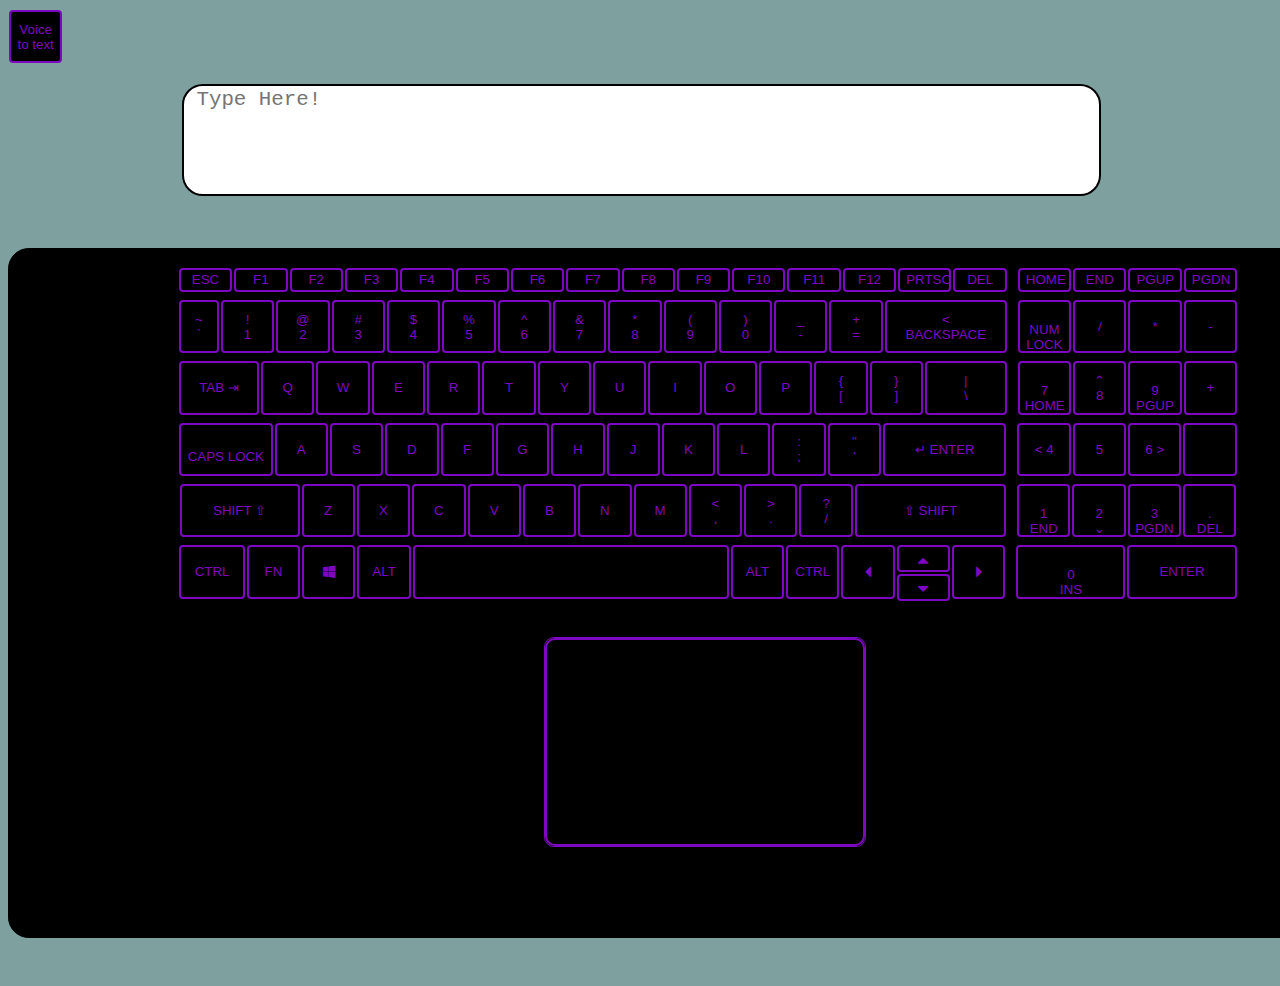
<file: keyBoard-master/index.html>
<!DOCTYPE html>
<head>
    <meta charset="UTF-8">
    <meta name="viewport" content="width=device-width, initial-scale=1.0">
    <link rel="stylesheet" href="style.css" type="text/css">
    <title>Keyboard</title>
    <link rel="stylesheet" href="https://cdnjs.cloudflare.com/ajax/libs/font-awesome/4.7.0/css/font-awesome.min.css">

</head>
<body onload="outputForm.reset();">
<A HREF="voice\index.html"><button class="btn">Voice to text</button></a>
    
    <div class="outputContainer">
        <form id="outputForm">
            <textarea name="out" id="output" cols="2" rows="2" placeholder="Type Here!"></textarea>
        </form>
    </div>
    <div class="container">
        <div class="innerContainer">
            <div class="row1">
                <button class="fn">ESC</button>
                <button class="fn">F1</button>
                <button class="fn">F2</button>
                <button class="fn">F3</button>
                <button class="fn">F4</button>
                <button class="fn">F5</button>
                <button class="fn">F6</button>
                <button class="fn">F7</button>
                <button class="fn">F8</button>
                <button class="fn">F9</button>
                <button class="fn">F10</button>
                <button class="fn">F11</button>
                <button class="fn">F12</button>
                <button class="fn">PRTSC</button>
                <button class="fn" onclick="clearLabel()">DEL</button>
                <button class="fn" style="margin-left: 10px;" onclick="outputForm.reset()">HOME</button>
                <button class="fn">END</button>
                <button class="fn">PGUP</button>
                <button class="fn">PGDN</button>
            </div>
            <div class="row2">
                <button class="btn" id="diff" onclick="alpha('`')">~<br>`</button>
                <button class="btn" onclick="alpha('1')">!<br>1</button>
                <button class="btn" onclick="alpha('2')">@<br>2</button>
                <button class="btn" onclick="alpha('3')">#<br>3</button>
                <button class="btn" onclick="alpha('4')">$<br>4</button>
                <button class="btn" onclick="alpha('5')">%<br>5</button>
                <button class="btn" onclick="alpha('6')">^<br>6</button>
                <button class="btn" onclick="alpha('7')">&<br>7</button>
                <button class="btn" onclick="alpha('8')">*<br>8</button>
                <button class="btn" onclick="alpha('9')">(<br>9</button>
                <button class="btn" onclick="alpha('0')">)<br>0</button>
                <button class="btn" onclick="alpha('-')">_<br>-</button>
                <button class="btn" onclick="alpha('=')">+<br>=</button>
                <button class="btn" style="word-break: break-all; width: 9.15em;" onclick="back()">&#60;<br> BACKSPACE</button>
                <button class="btn" onclick="numLight()" style="margin-left: 10px;"><div id="lightnum" style="margin-top: 0px; text-align: end;font-weight: 900; color: black;">.</div><div>NUM <br>LOCK</div></button>
                <button class="btn" onclick="num('/')">/</button>
                <button class="btn" onclick="num('*')">*</button>
                <button class="btn" onclick="num('-')">-</button>
            </div>
            <div class="row3">
                <button class="btn" style="width: 6em;" onclick="alpha('\t')">TAB &#8677;</button>
                <button class="btn" onclick="alpha('q')">Q</button>
                <button class="btn" onclick="alpha('w')">W</button>
                <button class="btn" onclick="alpha('e')">E</button>
                <button class="btn" onclick="alpha('r')">R</button>
                <button class="btn" onclick="alpha('t')">T</button>
                <button class="btn" onclick="alpha('y')">Y</button>
                <button class="btn" onclick="alpha('u')">U</button>
                <button class="btn" onclick="alpha('i')">I</button>
                <button class="btn" onclick="alpha('o')">O</button>
                <button class="btn" onclick="alpha('p')">P</button>
                <button class="btn" onclick="alpha('[')">{<br>[</button>
                <button class="btn" onclick="alpha(']')">}<br>]</button>
                <button class="btn" onclick="alpha('\\')" style="width: 6.13em;">|<br>\</button>
                <button class="btn" style="margin-left: 10px;" onclick="num('7')"> <br> 7 <br>HOME</button>
                <button class="btn" onclick="num('8')">&#8963;<br> 8 <br></button>
                <button class="btn" onclick="num('9')"><br> 9 <br>PGUP</button>
                <button class="btn" onclick="num('+')">+</button>
            </div>
            <div class="row4">
                <button class="btn" onclick="light()" style="width: 7em;"><div id="lightcap" style="margin-top: 0px; text-align: end;font-weight: 900; color: black;">.</div><div>CAPS LOCK</div></button>
                <button class="btn" onclick="alpha('a')">A</button>
                <button class="btn" onclick="alpha('s')">S</button>
                <button class="btn" onclick="alpha('d')">D</button>
                <button class="btn" onclick="alpha('f')">F</button>
                <button class="btn" onclick="alpha('g')">G</button>
                <button class="btn" onclick="alpha('h')">H</button>
                <button class="btn" onclick="alpha('j')">J</button>
                <button class="btn" onclick="alpha('k')">K</button>
                <button class="btn" onclick="alpha('l')">L</button>
                <button class="btn" onclick="alpha(';')">:<br>;</button>
                <button class="btn" onclick="alpha('\u0027')">"<br>'</button>
                <button class="btn" onclick=" enterKey()" style="width: 9.25em;">&#8629;  ENTER</button>
                <button class="btn" style="margin-left: 10px;" onclick="num('4')"> < 4 </button>
                <button class="btn" onclick="num('5')">5</button>
                <button class="btn" onclick="num('6')">6 ></button>
                <button class="btn"></button>
            </div>
            <div class="row5">
                <button class="btn" style="width:9em;" onclick="shiftLight('l')"><div id="lshift">SHIFT &#8679;</div></button>
                <button class="btn" onclick="alpha('z')">Z</button>
                <button class="btn" onclick="alpha('x')">X</button>
                <button class="btn" onclick="alpha('c')">C</button>
                <button class="btn" onclick="alpha('v')">V</button>
                <button class="btn" onclick="alpha('b')">B</button>
                <button class="btn" onclick="alpha('n')">N</button>
                <button class="btn" onclick="alpha('m')">M</button>
                <button class="btn" onclick="alpha(',')">< <br> ,</button>
                <button class="btn" onclick="alpha('.')">> <br> .</button>
                <button class="btn" onclick="alpha('/')">?<br>/</button>
                <button class="btn" style="width: 11.35em;" onclick="shiftLight('r')"> <div id="rshift">&#8679; SHIFT</div></button>
                <button class="btn" style="margin-left: 10px;" onclick="num('1')"><br> 1 <br>END</button>
                <button class="btn" onclick="num('2')"><br> 2 <br>&#8964;</button>
                <button class="btn"  onclick="num('3')"> <br> 3 <br>PGDN</button>
                <button class="btn" onclick="num('.')"><br>.<br>DEL</button>
            </div>
            <div class="row6">
                <button class="btn" style="width: 4.9em;">CTRL</button>
                <button class="btn">FN</button>
                <button class="btn"><i class="fa fa-windows" style="color: rgb(126, 8, 194);" aria-hidden="true"></i></button>
                <button class="btn">ALT</button>
                <button class="btn" style="width: 23.7em;" onclick="alpha('space')"></button>
                <button class="btn">ALT</button>
                <button class="btn">CTRL</button>
                <button class="btn"><i class="fa fa-caret-left fa-lg" aria-hidden="true"></i></button>
                <div class="arrow">
                    <button class="btn new"><i class="fa fa-caret-up fa-lg" aria-hidden="true"></i></button>
                    <button class="btn new"><i class="fa fa-caret-down fa-lg" aria-hidden="true"></i></button>
                </div>
                <button class="btn"><i class="fa fa-caret-right fa-lg" aria-hidden="true"></i></button>
                <button class="btn" style="margin-left: 10px; width: 8.18em;" onclick="num('0')"><br> 0 <br>INS</button>
                <button class="btn" style="width: 8.18em;" onclick="num('\n')"> ENTER</button>
            </div>
        </div>
        <div class="touchPad">
            <button class="tpButton"  onclick="tpclk()" ondblclick="tpdblclk()"></button>
            
        </div>
    </div>
    <script type="text/javascript">
        var capsl=false;
        var numl=false;
        var shift=false;
        //setInterval(function() {document.getElementById('output').scrollIntoView(false); },5);
        var m=new Map();
        m.set('`','~');
        m.set('1','!');
        m.set('2','@');
        m.set('3','#');
        m.set('4','$');
        m.set('5','%');
        m.set('6','^');
        m.set('7','&');
        m.set('8','*');
        m.set('9','(');
        m.set('0',')');
        m.set('-','_');
        m.set('=','+');
        m.set('[','{');
        m.set(']','}');
        m.set('\\','|');
        m.set(';',':');
        m.set('\u0027','"');
        m.set(',','<');
        m.set('.','>');
        m.set('/','?');
        var col=['red','green','brown','cadetblue','chocolate','darkblue','darkcyan','darkgoldenrod','black','royalblue'];
        function light(){
            capsl=!capsl;
            //var color=document.getElementById('lightcap').style.color;
            if(capsl==true){
                document.getElementById('lightcap').style.color='rgb(126, 8, 194)';
            }else{
                document.getElementById('lightcap').style.color='black';
            }
            
        }
        function shiftLight(pos){
            shift=!shift;
            capsl=!capsl;
            if(pos=='l'){
                if(shift==true){
                    document.getElementById("lshift").innerHTML = "SHIFT &#11014;";
                }
                else{
                    document.getElementById("lshift").innerHTML = "SHIFT &#8679;";
                }
            }else{
                if(shift==true){
                    document.getElementById("rshift").innerHTML = "&#11014; SHIFT";
                }
                else{
                    document.getElementById("rshift").innerHTML = "&#8679; SHIFT";
                }
            }
        }
        function numLight(){
            numl=!numl;
            if(numl==true){
                    document.getElementById('lightnum').style.color='rgb(126, 8, 194)';
            }else{
                document.getElementById('lightnum').style.color='black';
            }
            
        }
        function alpha(alphabet){
            var x= alphabet;
            if(x=='space'){
                document.getElementById('output').value += ' ';
            }else{
                if(m.has(x) && shift ==true){
                    x= (m.get(x));
                }
                if(capsl==true){
                    x=x.toUpperCase();
                }
                
                document.getElementById('output').value += x;
                
            }
            document.getElementById("output").scrollTop = document.getElementById("output").scrollHeight;      
        
        }
        function enterKey(){
            document.getElementById('output').value +='\n';
            document.getElementById("output").scrollTop = document.getElementById("output").scrollHeight;      
        }
        function num(numkey){
            if(numl==true){
                document.getElementById('output').value += numkey;
            }
            document.getElementById("output").scrollTop = document.getElementById("output").scrollHeight;      
        }	
        function back(){
            var x=document.getElementById('output').value;
            x=x.toString();
            if(x.length==1){
                clearLabel();
            }else{
                x= x.substr(0,x.length-1);
                
                document.getElementById('output').value = x;
            }
        }
        function clearLabel(){
            document.getElementById('output').value='';
        }
        function tpclk(){
            document.getElementById('output').focus();
            document.getElementById('output').select();
        }
        function tpdblclk(){
            document.getElementById('output').style.color=col[Math.ceil(Math.random()*10)];
        }
    </script>
</body>
</file>
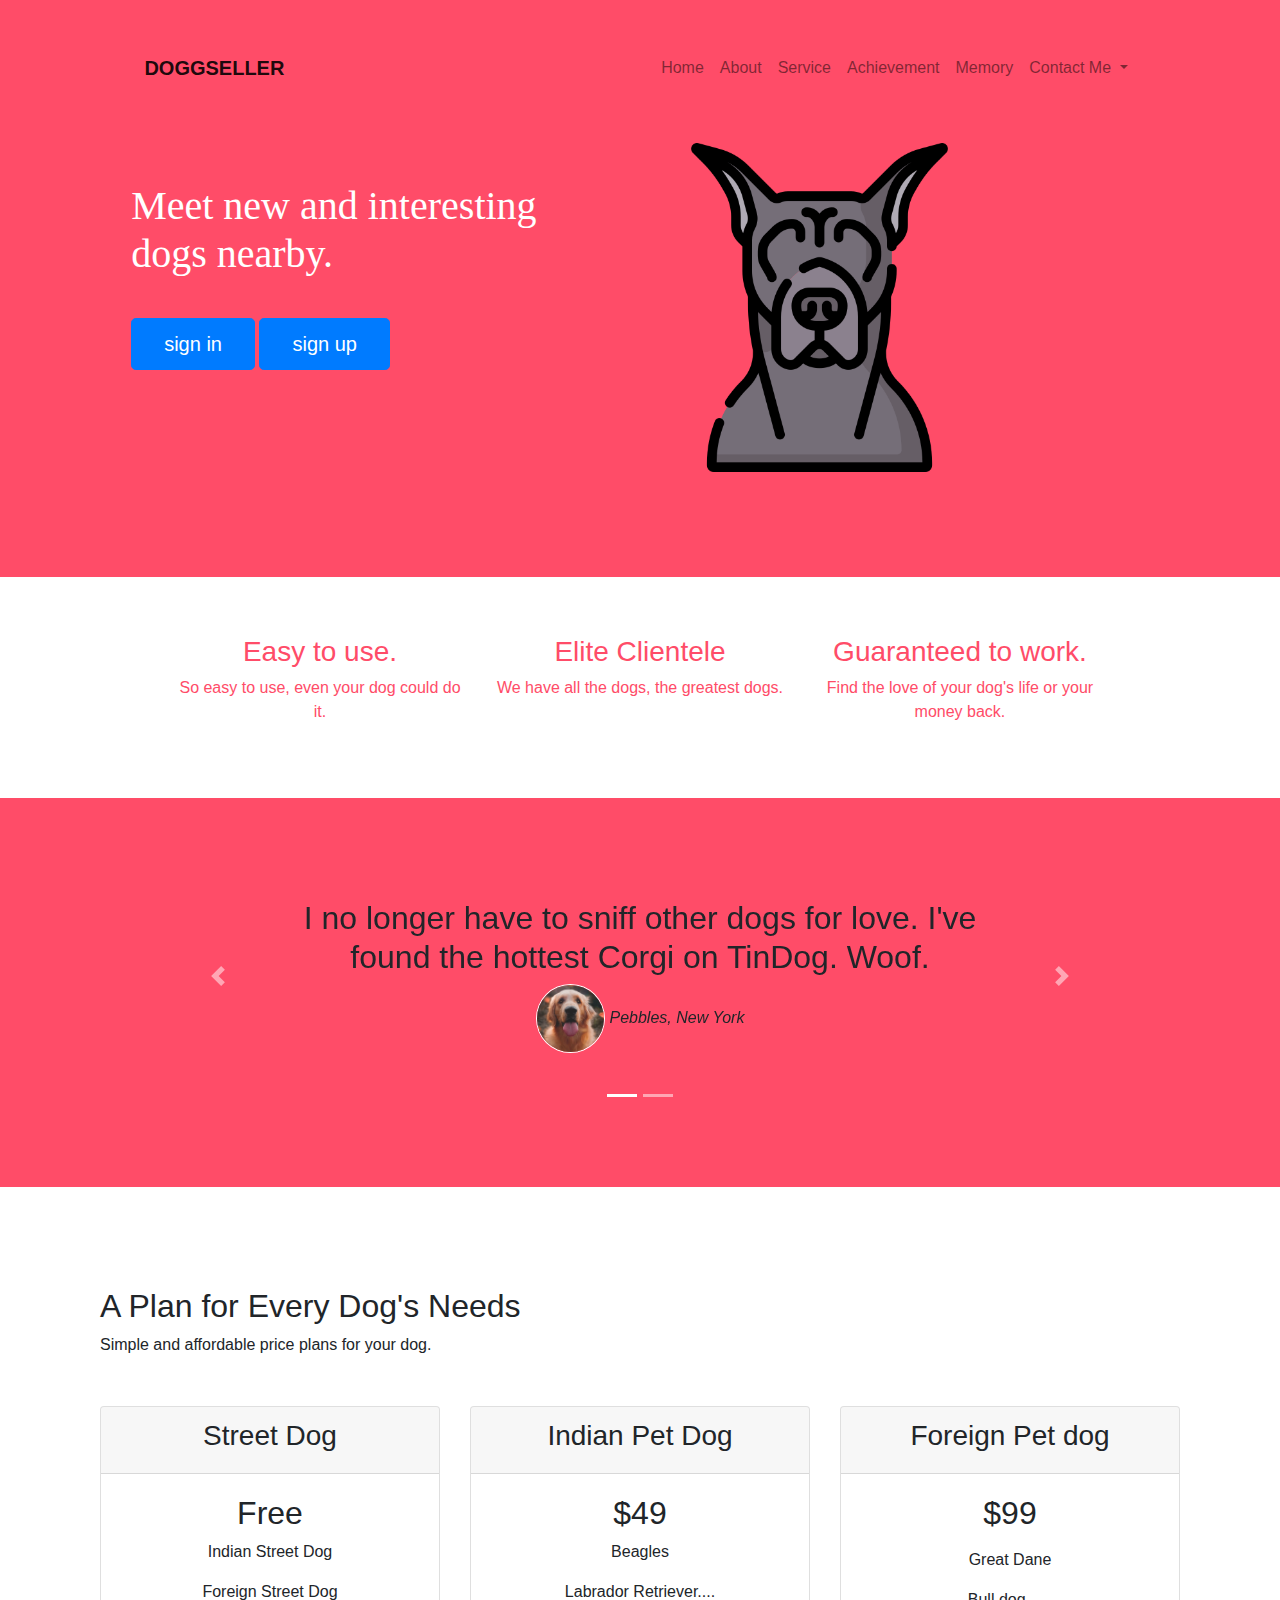
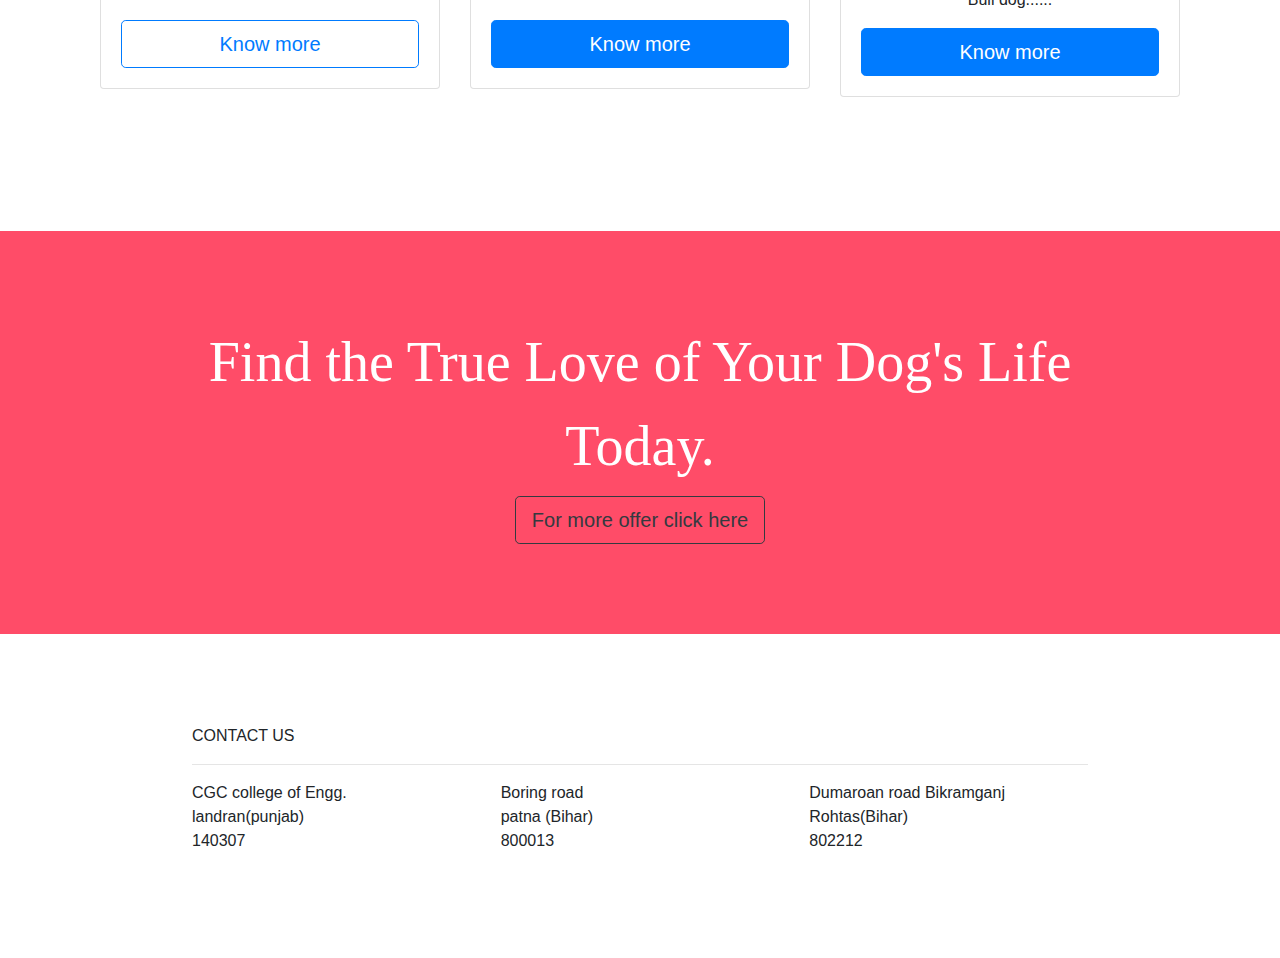
<file: doggseller/doggseller.html>
<!DOCTYPE html>
<html>

<head>
  <meta charset="utf-8">
  <title>doggseller</title>
  <script defer src="https://stackpath.bootstrapcdn.com/font-awesome/4.7.0/css/font-awesome.min.css"></script>
   <link rel="stylesheet" href="css/styles.css">
   <link rel="stylesheet" href="https://stackpath.bootstrapcdn.com/bootstrap/4.4.1/css/bootstrap.min.css" integrity="sha384-Vkoo8x4CGsO3+Hhxv8T/Q5PaXtkKtu6ug5TOeNV6gBiFeWPGFN9MuhOf23Q9Ifjh" crossorigin="anonymous">
</head>
<body>
  <section id="title" >
    <div class="container-fluid" id="divc">
    <nav class="navbar navbar-expand-lg navbar-light" id="divc">
        <a class="navbar-brand font-weight-bold text-uppercase" href="">doggseller</a>
        <button class="navbar-toggler" type="button" data-toggle="collapse" data-target="#navbarSupportedContent" aria-controls="navbarSupportedContent" aria-expanded="false" aria-label="Toggle navigation">
        <span class="navbar-toggler-icon"></span>
       </button>
             <div class="collapse navbar-collapse" id="navbarSupportedContent">
             <ul class="navbar-nav ml-auto">
              <li class="nav-item">
                <a class="nav-link" href="">Home</a>
                </li>
                <li class="nav-item">
                  <a class="nav-link" href="">About</a>
                  </li>
                  <li class="nav-item">
                    <a class="nav-link" href="#1">Service</a>
                    </li>
                    <li class="nav-item">
                      <a class="nav-link" href="">Achievement</a>
                      </li>
                      <li class="nav-item">
                        <a class="nav-link" href="">Memory</a>
                        </li>
                        <li class="nav-item dropdown" id="Contact_dropdown">
                          <a class="nav-link dropdown-toggle" href="#" id="Contact_dropdown" role="button" data-toggle="dropdown" aria-haspopup="true" aria-expanded="false">
                             Contact Me      </a>
            <div class="dropdown-menu" aria-labelledby="navbarDropdown">
              <a class="dropdown-item" href="#">Facebook</a>
              <a class="dropdown-item" href="https://www.instagram.com/princerajeev2">Instagram</a>
              <a class="dropdown-item" href="#">whatsapp</a>
              <div class="dropdown-divider"></div>
              <a class="dropdown-item" href="#">Mail_me</a>
            </div>
</div>
   </nav>
    <div class="row">
      <div class="col-lg-6" id="divc">
      <h1>Meet new and interesting dogs nearby.</h1>
      <button type="button" class="btn btn-primary btn-lg"id="bbtn">sign in</button>
      <button type="button" class="btn btn-primary btn-lg" id="bbtn">sign up</button>
    </div>
    <div class="col-lg-6 imag">
      <img class="title-image"src="great-dane.png" alt="iphone-mockup">
    </div>
</div>
</div>
  </section>

  <!-- Features -->

  <section id="features">
<div class="row"id="div-part2">
  <div class="col-md-4">
    <h3>Easy to use.</h3>
    <p>So easy to use, even your dog could do it.</p>
</div>
<div class="col-md-4">
    <h3>Elite Clientele</h3>
    <p>We have all the dogs, the greatest dogs.</p>
    </div>
<div class="col-md-4">
    <h3>Guaranteed to work.</h3>
    <p>Find the love of your dog's life or your money back.</p>
</div>
</div>
  </section>



  <section id="testimonials">


    <div id="carouselExampleIndicators" class="carousel slide" data-ride="carousel"data-interval="7000">

    <ol class="carousel-indicators">
      <li data-target="#carouselExampleIndicators" data-slide-to="0" class="active"></li>
      <li data-target="#carouselExampleIndicators" data-slide-to="1"></li>
    </ol>
    <div class="carousel-inner">
      <div class="carousel-item active">
        <h2>I no longer have to sniff other dogs for love. I've found the hottest Corgi on TinDog. Woof.</h2>
              <img src="images/dog-img.jpg" alt="dog-profile"class="testimonial-image">
                <em>Pebbles, New York</em>
      </div>
      <div class="carousel-item">
        <h2 class="testimonial-text">My dog used to be so lonely, but with TinDog's help, they've found the love of their life. I think.</h2>
                  <img class="testimonial-image" src="images/lady-img.jpg" alt="lady-profile">
                  <em>Beverly, Illinois</em>
      </div>
    </div>
    <a class="carousel-control-prev" href="#carouselExampleIndicators" role="button" data-slide="prev">
      <span class="carousel-control-prev-icon" aria-hidden="true"></span>
      <span class="sr-only">Previous</span>
    </a>
    <a class="carousel-control-next" href="#carouselExampleIndicators" role="button" data-slide="next">
      <span class="carousel-control-next-icon" aria-hidden="true"></span>
      <span class="sr-only">Next</span>
    </a>
  </div>
  </section>
  <!-- Press -->



  <!-- Pricing -->

  <section id="pricing">

    <h2>A Plan for Every Dog's Needs</h2>
    <p>Simple and affordable price plans for your dog.</p>
    <div class="row"id="1">
      <div class="pricing-coloumn col-lg-4 col-md-6">
    <div class="card">
        <div class="card-header">
            <h3>Street Dog</h3>
            </div>
             <div class="card-body">
               <h2>Free</h2>
               <p>Indian Street Dog<p>
               <p>Foreign Street Dog</p>
               <a href="sell.html"><button type="button"class="btn btn-outline-primary btn-lg btn-block">Know more</button></a>
</div>
        </div>
      </div>

        <div class="pricing-coloumn col-lg-4 col-md-6">
    <div class="card">
        <div class="card-header">
            <h3>Indian Pet Dog</h3>
            </div>
             <div class="card-body">
               <h2>$49</h2>
               <p>Beagles</p>
               <P>Labrador Retriever....</p>
              <a href="petdog.html"> <button type="button"class="btn btn-primary btn-lg btn-block">Know more</button></a>
            </div>
        </div></div>


    <div class="pricing-coloumn col-lg-4">
  <div class="card">
      <div class="card-header"><h3>Foreign Pet dog</h3>
         </div>
           <div class="card-body">
                 <h2>$99</h2>
                 <p></p>
                 <p>Great Dane</p>
                 <p>Bull dog......</p>

                 <a href="foreignpetdog.html"><button type="button"class="btn btn-primary btn-lg btn-block">Know more</button></a>

          </div></div>
      </div></div>






  </section>


  <!-- Call to Action -->

  <section id="cta">

    <h3 class="cta-heading">Find the True Love of Your Dog's Life Today.</h3>
    <button type="button" class="btn-lg btn btn-outline-dark">For more offer click here</button>


  </section>


  <!-- Footer -->

  <footer id="footer">
<p>CONTACT US</P><hr>
<div class="row">
  <div class ="col-lg-4 col-md-6 col-sm-12">
    <p>CGC college of Engg.<br>landran(punjab)<br>140307</P>
    </DIV><div class ="col-lg-4 col-md-6 col-sm-12">
      <p>Boring road<br>patna (Bihar)<br>800013</P>
      </DIV><div class ="col-lg-4 col-sm-12">
        <p>Dumaroan road Bikramganj<br>Rohtas(Bihar)<br>802212</P>
        </DIV></div>

  </footer>

  <script src="https://code.jquery.com/jquery-3.4.1.slim.min.js" integrity="sha384-J6qa4849blE2+poT4WnyKhv5vZF5SrPo0iEjwBvKU7imGFAV0wwj1yYfoRSJoZ+n" crossorigin="anonymous"></script>
  <script src="https://cdn.jsdelivr.net/npm/popper.js@1.16.0/dist/umd/popper.min.js" integrity="sha384-Q6E9RHvbIyZFJoft+2mJbHaEWldlvI9IOYy5n3zV9zzTtmI3UksdQRVvoxMfooAo" crossorigin="anonymous"></script>
  <script src="https://stackpath.bootstrapcdn.com/bootstrap/4.4.1/js/bootstrap.min.js" integrity="sha384-wfSDF2E50Y2D1uUdj0O3uMBJnjuUD4Ih7YwaYd1iqfktj0Uod8GCExl3Og8ifwB6" crossorigin="anonymous"></script>

</body>

</html>
</file>
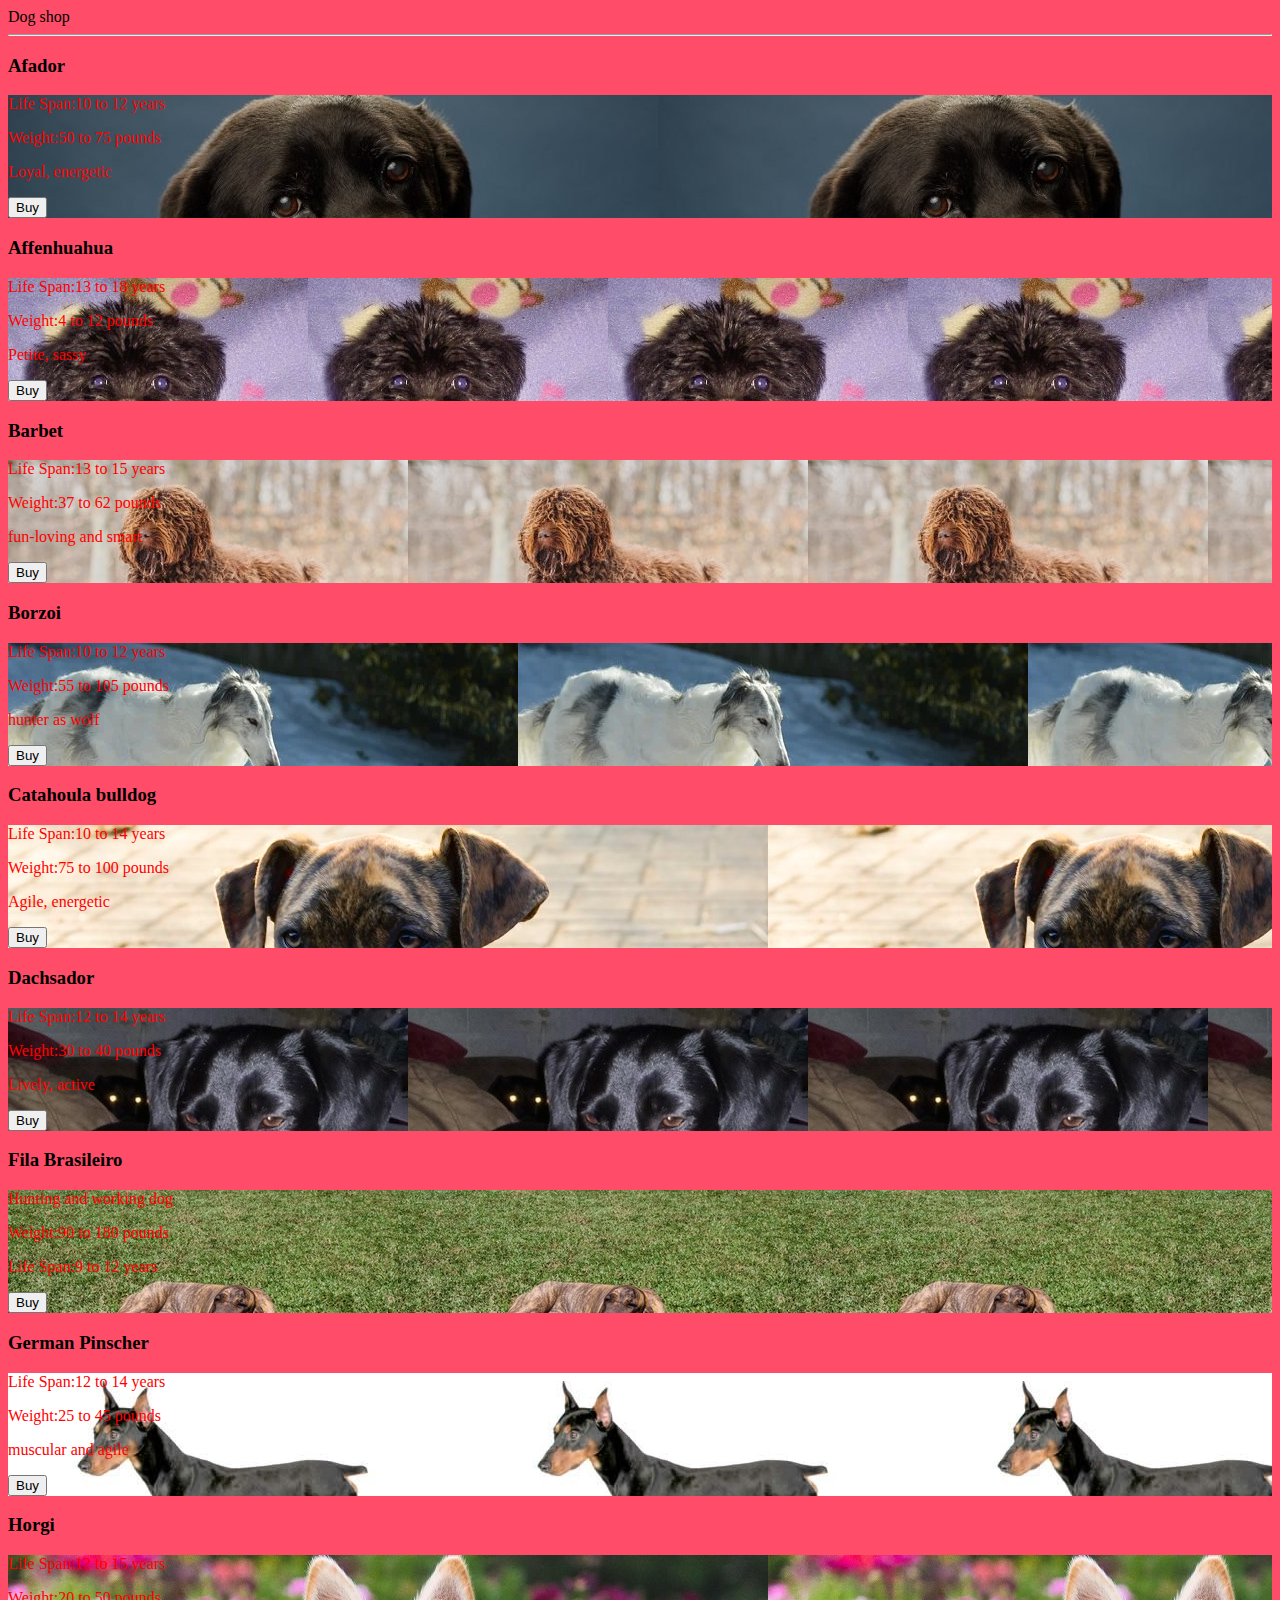
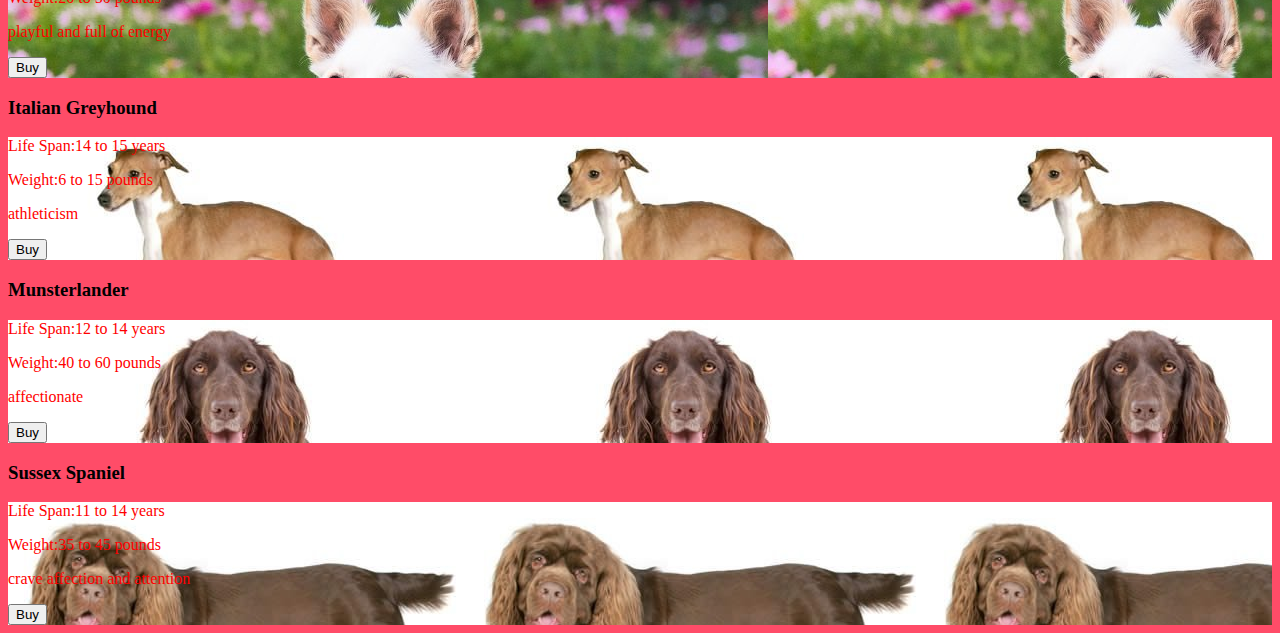
<file: doggseller/foreignpetdog.html>
<!doctype html>
<html lang="en">
  <head>
    <title></title>
    <!-- Required meta tags -->
    <meta charset="utf-8">
    <meta name="viewport" content="width=device-width, initial-scale=1, shrink-to-fit=no">

    <!-- Bootstrap CSS -->
    <link rel="stylesheet" href="https://maxcdn.bootstrapcdn.com/bootstrap/4.0.0-beta.2/css/bootstrap.min.css" integrity="sha384-PsH8R72JQ3SOdhVi3uxftmaW6Vc51MKb0q5P2rRUpPvrszuE4W1povHYgTpBfshb" crossorigin="anonymous">
    <style>
    body{
    background-color: #ff4C68;
    }
    #he{
      text-align: center;
      align-items: center;
      background-image: url("peti\bone.jpg");
    }
    .p{
    background-image: url("peti/Afador.jpg");
    }
    .q{
    background-image: url("peti/Affenhuahua.jpg");
    }
    .r{
    background-image: url("peti/Barbet.jpg");
    }
    .s{
    background-image: url("peti/Borzoi.webp");
    }
    .t{
    background-image: url("peti/Catahoula Bulldog.jpg");
    }
    .u{
    background-image: url("peti/Dachsador.jpg");
    }
    .v{
    background-image: url("peti/Fila Brasileiro.jpg");
    }
    .w{
    background-image: url("peti/German Pinscher.jpg");
    }
    .x{
    background-image: url("peti/Horgi.jpg");
    }
    .y{
    background-image: url("peti/Italian Greyhound.jpg");
    }
    .z{
    background-image: url("peti/Munsterlander.jpg");
    }
    .a{
    background-image: url("peti/Sussex Spaniel.jpg");
    }
</style>
  </head>
  <body>
    <div class="container-fluid">
      <div class="navbar-brand container-fluid bg-dark text-white text-center">Dog shop</div>
      <hr>
    <div class="row"id="1">
      <div class="pricing-coloumn col-lg-4 col-md-6">
    <div class="card">
        <div class="card-header">
            <h3>Afador</h3>
            </div>
             <div class="card-body p">
               <p style="color:red">Life Span:10 to 12 years</p>
               <p style="color:red">Weight:50 to 75 pounds</p>
               <p style="color:red">Loyal, energetic</p>
               <a href="foreignpetdog.html"><button type="button"class="btn btn-primary btn-lg btn-block">Buy</button></a>
</div>
        </div>
      </div>

        <div class="pricing-coloumn col-lg-4 col-md-6">
    <div class="card">
        <div class="card-header">
            <h3>Affenhuahua</h3>
            </div>
             <div class="card-body q">
               <p style="color:red">Life Span:13 to 18 years<p>
               <p style="color:red">Weight:4 to 12 pounds</p>
               <P style="color:red">Petite, sassy</p>
              <a href="foreignpetdog.html"> <button type="button"class="btn btn-primary btn-lg btn-block">Buy</button></a>
            </div>
        </div></div>


    <div class="pricing-coloumn col-lg-4 col-md-6">
  <div class="card">
      <div class="card-header"><h3>Barbet</h3>
         </div>
           <div class="card-body r">
                 <p style="color:red">Life Span:13 to 15 years</p>
                 <p style="color:red">Weight:37 to 62 pounds</p>
                 <p style="color:red">fun-loving and smart</p>

                 <a href="foreignpetdog.html"><button type="button"class="btn btn-primary btn-lg btn-block">Buy</button></a>

          </div></div>
      </div>
          <div class="pricing-coloumn col-lg-4 col-md-6">
      <div class="card">
          <div class="card-header">
              <h3>Borzoi</h3>
              </div>
               <div class="card-body s">
                 <p style="color:red">Life Span:10 to 12 years</p>
                 <p style="color:red">Weight:55 to 105 pounds<p>
                 <p style="color:red">hunter as wolf</p>
                 <a href="foreignpetdog.html"><button type="button"class="btn btn-primary btn-lg btn-block">Buy</button></a>
  </div>
          </div>
        </div>

          <div class="pricing-coloumn col-lg-4 col-md-6">
      <div class="card">
          <div class="card-header">
              <h3>Catahoula bulldog</h3>
              </div>
               <div class="card-body t">
                 <p style="color:red">Life Span:10 to 14 years</p>
                 <p style="color:red">Weight:75 to 100 pounds</p>
                 <P style="color:red"> Agile, energetic</p>
                <a href="foreignpetdog.html"> <button type="button"class="btn btn-primary btn-lg btn-block">Buy</button></a>
              </div>
          </div></div>


      <div class="pricing-coloumn col-lg-4 col-md-6">
    <div class="card">
        <div class="card-header"><h3>Dachsador</h3>
           </div>
             <div class="card-body u">
                   <p style="color:red">Life Span:12 to 14 years</p>
                   <p style="color:red">Weight:30 to 40 pounds</p>
                   <p style="color:red">Lively, active</p>
               <a href="foreignpetdog.html"><button type="button"class="btn btn-primary btn-lg btn-block">Buy</button></a>

            </div></div>
        </div>
              <div class="pricing-coloumn col-lg-4 col-md-6">
        <div class="card">
            <div class="card-header">
                <h3>Fila Brasileiro</h3>
                </div>
                 <div class="card-body v">
                   <p style="color:red">Hunting and working dog</p>
                   <p style="color:red">Weight:90 to 180 pounds<p>
                   <p style="color:red">Life Span:9 to 12 years</p>
                   <a href="foreignpetdog.html"><button type="button"class="btn btn-primary btn-lg btn-block">Buy</button></a>
    </div>
            </div>
          </div>

            <div class="pricing-coloumn col-lg-4 col-md-6">
        <div class="card">
            <div class="card-header">
                <h3>German Pinscher</h3>
                </div>
                 <div class="card-body w">
                   <p style="color:red">Life Span:12 to 14 years</p>
                   <p style="color:red">Weight:25 to 45 pounds</p>
                   <P style="color:red"> muscular and agile</p>
                  <a href="foreignpetdog.html"> <button type="button"class="btn btn-primary btn-lg btn-block">Buy</button></a>
                </div>
            </div></div>


        <div class="pricing-coloumn col-lg-4 col-md-6">
      <div class="card">
          <div class="card-header"><h3>Horgi</h3>
             </div>
               <div class="card-body x">
                     <p style="color:red">Life Span:12 to 15 years</p>
                     <p style="color:red">Weight:20 to 50 pounds</p>
                     <p style="color:red">playful and full of energy</p>
              <a href="foreignpetdog.html"><button type="button"class="btn btn-primary btn-lg btn-block">Buy</button></a>

              </div></div>
          </div>
            <div class="pricing-coloumn col-lg-4 col-md-6">
          <div class="card">
              <div class="card-header">
                  <h3>Italian Greyhound</h3>
                  </div>
                   <div class="card-body y">
                     <p style="color:red">Life Span:14 to 15 years</p>
                     <p style="color:red">Weight:6 to 15 pounds<p>
                     <p style="color:red">athleticism</p>
                     <a href="foreignpetdog.html"><button type="button"class="btn btn-primary btn-lg btn-block">Buy</button></a>
      </div>
              </div>
            </div>

              <div class="pricing-coloumn col-lg-4 col-md-6">
          <div class="card">
              <div class="card-header">
                  <h3>Munsterlander</h3>
                  </div>
                   <div class="card-body z">
                     <p style="color:red">Life Span:12 to 14 years</p>
                     <p style="color:red">Weight:40 to 60 pounds</p>
                     <P style="color:red">affectionate</p>
                    <a href="foreignpetdog.html"> <button type="button"class="btn btn-primary btn-lg btn-block">Buy</button></a>
                  </div>
              </div></div>


          <div class="pricing-coloumn col-lg-4 col-md-6">
        <div class="card">
            <div class="card-header"><h3>Sussex Spaniel</h3>
               </div>
                 <div class="card-body a">
                       <p style="color:red">Life Span:11 to 14 years</p>
                       <p style="color:red">Weight:35 to 45 pounds</p>
                       <p style="color:red"> crave affection and attention</p>
        <a href="foreignpetdog.html"><button type="button"class="btn btn-primary btn-lg btn-block">Buy</button></a>

                </div></div>
            </div></div>

    <!-- Optional JavaScript -->
    <!-- jQuery first, then Popper.js, then Bootstrap JS -->
    <script src="https://code.jquery.com/jquery-3.2.1.slim.min.js" integrity="sha384-KJ3o2DKtIkvYIK3UENzmM7KCkRr/rE9/Qpg6aAZGJwFDMVNA/GpGFF93hXpG5KkN" crossorigin="anonymous"></script>
    <script src="https://cdnjs.cloudflare.com/ajax/libs/popper.js/1.12.3/umd/popper.min.js" integrity="sha384-vFJXuSJphROIrBnz7yo7oB41mKfc8JzQZiCq4NCceLEaO4IHwicKwpJf9c9IpFgh" crossorigin="anonymous"></script>
    <script src="https://maxcdn.bootstrapcdn.com/bootstrap/4.0.0-beta.2/js/bootstrap.min.js" integrity="sha384-alpBpkh1PFOepccYVYDB4do5UnbKysX5WZXm3XxPqe5iKTfUKjNkCk9SaVuEZflJ" crossorigin="anonymous"></script>
  </body>
</html>
</file>
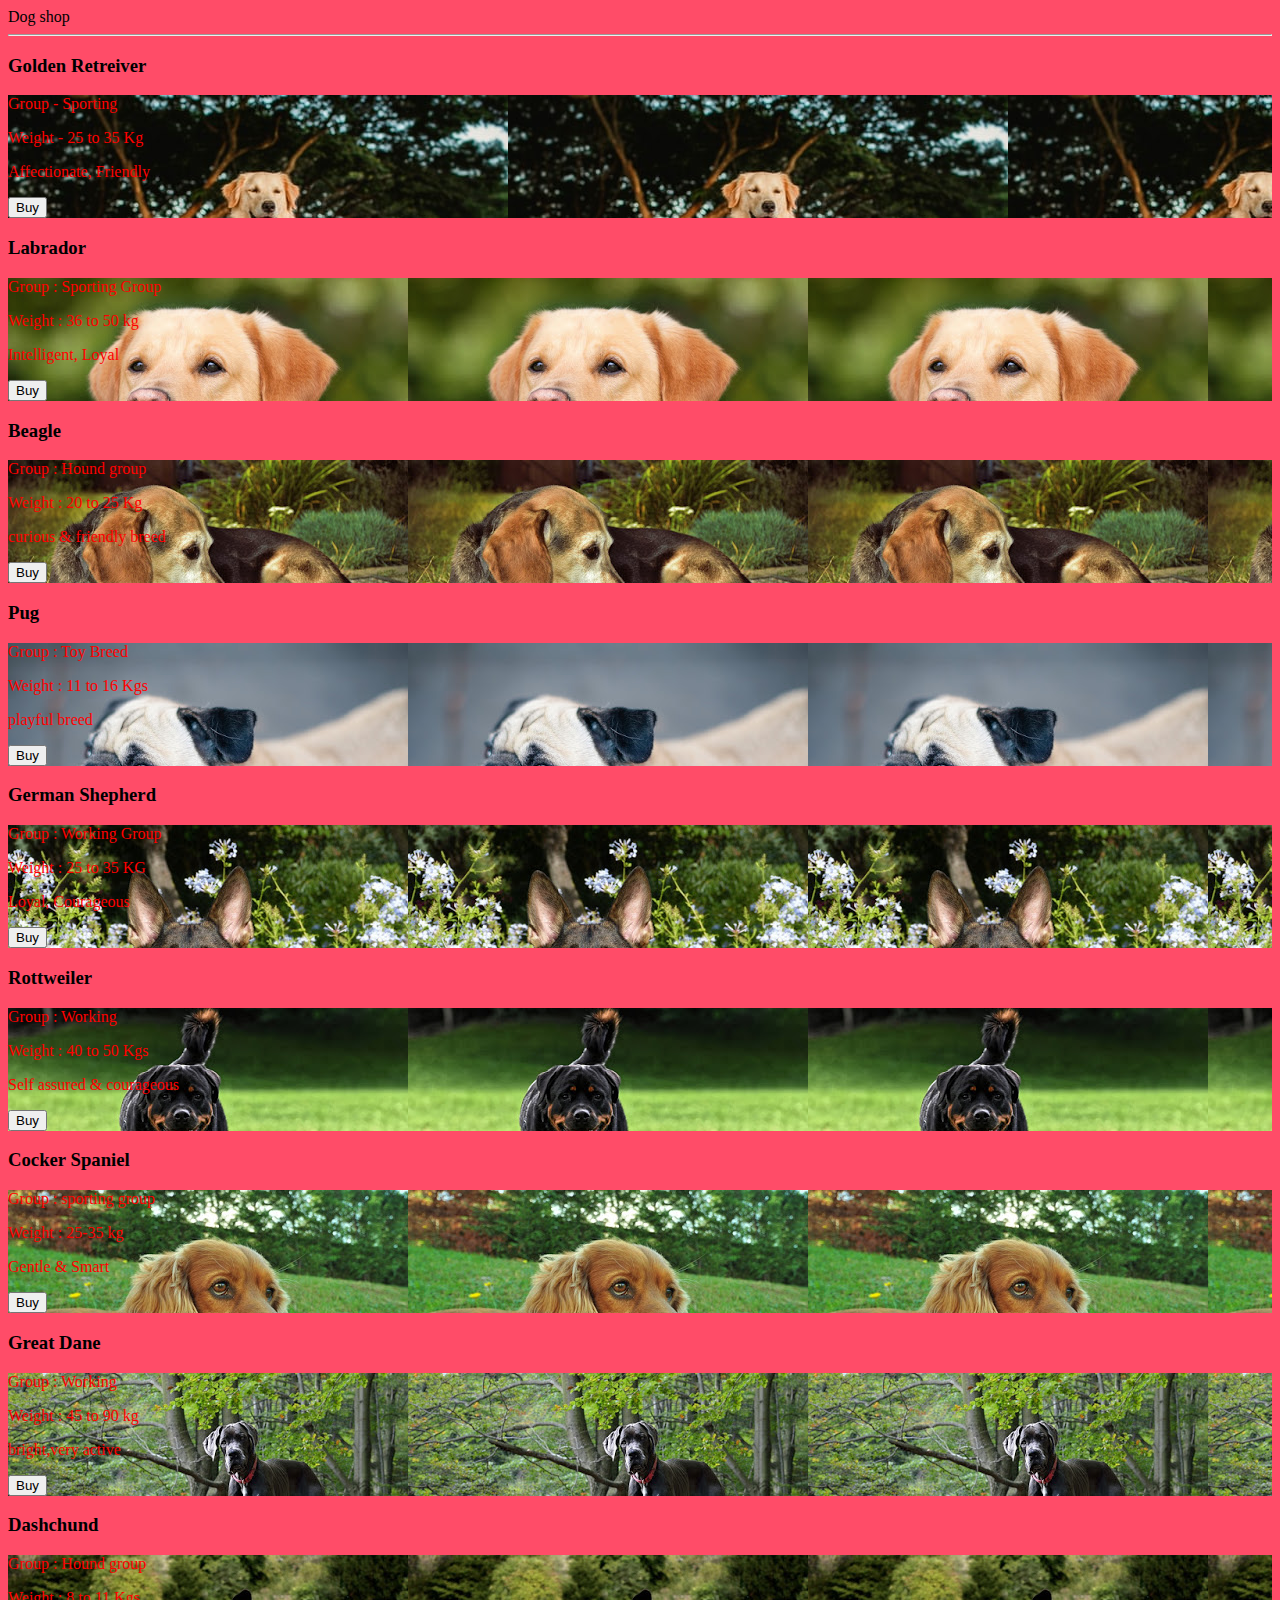
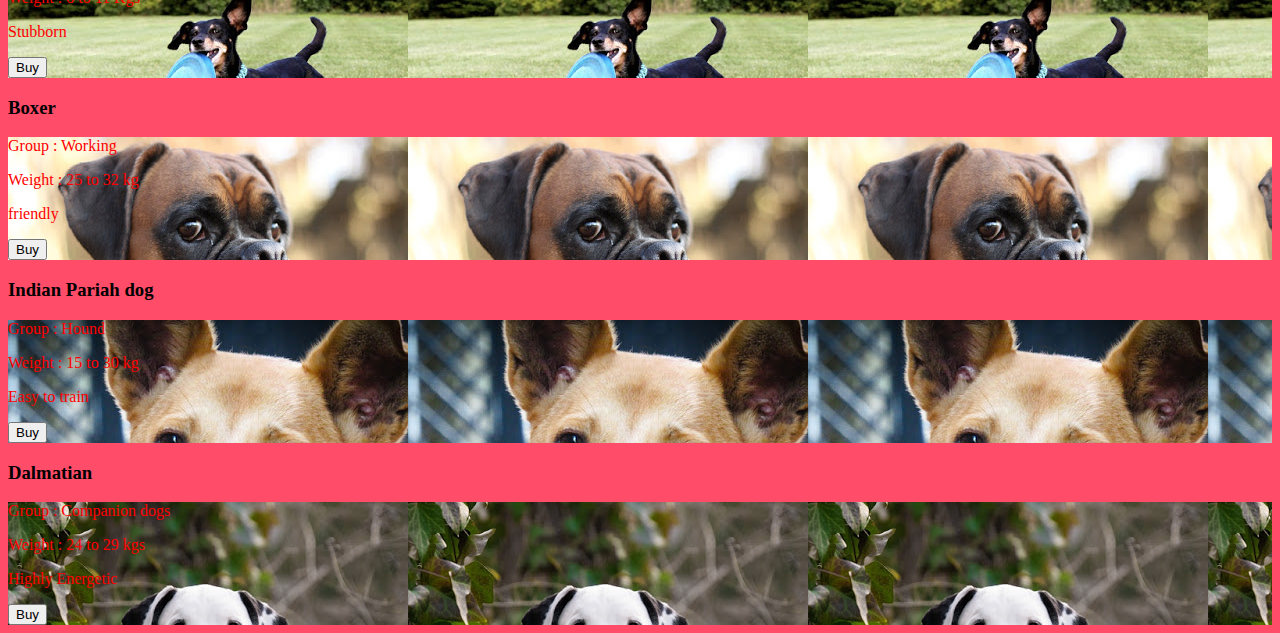
<file: doggseller/petdog.html>
<!doctype html>
<html lang="en">
  <head>
    <title></title>
    <!-- Required meta tags -->
    <meta charset="utf-8">
    <meta name="viewport" content="width=device-width, initial-scale=1, shrink-to-fit=no">

    <!-- Bootstrap CSS -->
    <link rel="stylesheet" href="https://maxcdn.bootstrapcdn.com/bootstrap/4.0.0-beta.2/css/bootstrap.min.css" integrity="sha384-PsH8R72JQ3SOdhVi3uxftmaW6Vc51MKb0q5P2rRUpPvrszuE4W1povHYgTpBfshb" crossorigin="anonymous">
<style>
body{
background-color: #ff4C68;
}
#he{
  text-align: center;
  align-items: center;
}

.p{
background-image: url("peti/Golden Retreiver.jpg");
}
.q{
background-image: url("peti/Labrador.jpg")
}
.r{
background-image: url("peti/Beagle.jpg")
}
.s{
background-image: url("peti/Pug.jpg")
}
.t{
background-image: url("peti/German Shepherd.jpg")
}
.u{
background-image: url("peti/Rottweiler.jpg")
}
.v{
background-image: url("peti/Cocker Spaniel.jpg")
}
.w{
background-image: url("peti/Great Dane.jpg")
}
.x{
background-image: url("peti/Dashchund.jpg")
}
.y{
background-image: url("peti/Boxer.jpg")
}
.z{
background-image: url("peti/Indian Pariah dog1.jpg")
}
.a{
background-image: url("peti/Dalmatian.jpg")
}
</style>
  </head>
  <body>
    <div class="container-fluid">
      <div class="navbar-brand container-fluid bg-dark text-white text-center">Dog shop</div>
      <hr>
    <div class="row"id="1">
      <div class="pricing-coloumn col-lg-4 col-md-6">
    <div class="card">
        <div class="card-header">
            <h3>Golden Retreiver</h3>
            </div>
             <div class="card-body p">
               <p style="color:red">Group - Sporting</p>
               <p style="color:red">Weight - 25 to 35 Kg</p>
               <p style="color:red">Affectionate, Friendly</p>
               <a href="petdog.html"><button type="button"class="btn btn-primary btn-lg btn-block">Buy</button></a>
</div>
        </div>
      </div>

        <div class="pricing-coloumn col-lg-4 col-md-6">
    <div class="card">
        <div class="card-header">
            <h3>Labrador</h3>
            </div>
             <div class="card-body q">
               <p style="color:red">Group : Sporting Group<p>
               <p style="color:red">Weight : 36 to 50 kg</p>
               <P style="color:red">Intelligent, Loyal</p>
              <a href="petdog.html"> <button type="button"class="btn btn-primary btn-lg btn-block">Buy</button></a>
            </div>
        </div></div>


    <div class="pricing-coloumn col-lg-4 col-md-6">
  <div class="card">
      <div class="card-header"><h3>Beagle</h3>
         </div>
           <div class="card-body r">
                 <p style="color:red">Group : Hound group</p>
                 <p style="color:red">Weight : 20 to 25 Kg</p>
                 <p style="color:red">curious & friendly breed</p>

                 <a href="petdog.html"><button type="button"class="btn btn-primary btn-lg btn-block">Buy</button></a>

          </div></div>
      </div>
          <div class="pricing-coloumn col-lg-4 col-md-6">
      <div class="card">
          <div class="card-header">
              <h3>Pug</h3>
              </div>
               <div class="card-body s">
                 <p style="color:red">Group : Toy Breed</p>
                 <p style="color:red">Weight : 11 to 16 Kgs<p>
                 <p style="color:red"> playful breed</p>
                 <a href="petdog.html"><button type="button"class="btn btn-primary btn-lg btn-block">Buy</button></a>
  </div>
          </div>
        </div>

          <div class="pricing-coloumn col-lg-4 col-md-6">
      <div class="card">
          <div class="card-header">
              <h3>German Shepherd</h3>
              </div>
               <div class="card-body t">
                 <p style="color:red">Group : Working Group</p>
                 <p style="color:red">Weight : 25 to 35 KG</p>
                 <P style="color:red"> Loyal, Courageous</p>
                <a href="petdog.html"> <button type="button"class="btn btn-primary btn-lg btn-block">Buy</button></a>
              </div>
          </div></div>


      <div class="pricing-coloumn col-lg-4 col-md-6">
    <div class="card">
        <div class="card-header"><h3>Rottweiler</h3>
           </div>
             <div class="card-body u">
                   <p style="color:red">Group : Working </p>
                   <p style="color:red">Weight : 40 to 50 Kgs</p>
                   <p style="color:red">Self assured & courageous</p>
               <a href="petdog.html"><button type="button"class="btn btn-primary btn-lg btn-block">Buy</button></a>

            </div></div>
        </div>
              <div class="pricing-coloumn col-lg-4 col-md-6">
        <div class="card">
            <div class="card-header">
                <h3>Cocker Spaniel</h3>
                </div>
                 <div class="card-body v">
                   <p style="color:red">Group : sporting group</p>
                   <p style="color:red">Weight : 25-35 kg<p>
                   <p style="color:red">Gentle & Smart</p>
                   <a href="petdog.html"><button type="button"class="btn btn-primary btn-lg btn-block">Buy</button></a>
    </div>
            </div>
          </div>

            <div class="pricing-coloumn col-lg-4 col-md-6">
        <div class="card">
            <div class="card-header">
                <h3>Great Dane</h3>
                </div>
                 <div class="card-body w">
                   <p style="color:red">Group : Working</p>
                   <p style="color:red">Weight : 45 to 90 kg</p>
                   <P style="color:red">bright,very active</p>
                  <a href="petdog.html"> <button type="button"class="btn btn-primary btn-lg btn-block">Buy</button></a>
                </div>
            </div></div>


        <div class="pricing-coloumn col-lg-4 col-md-6">
      <div class="card">
          <div class="card-header"><h3>Dashchund</h3>
             </div>
               <div class="card-body x">
                     <p style="color:red">Group : Hound group</p>
                     <p style="color:red">Weight : 8 to 11 Kgs</p>
                     <p style="color:red">Stubborn</p>
              <a href="petdog.html"><button type="button"class="btn btn-primary btn-lg btn-block">Buy</button></a>

              </div></div>
          </div>
            <div class="pricing-coloumn col-lg-4 col-md-6">
          <div class="card">
              <div class="card-header">
                  <h3>Boxer</h3>
                  </div>
                   <div class="card-body y">
                     <p style="color:red">Group : Working</p>
                     <p style="color:red">Weight : 25 to 32 kg<p>
                     <p style="color:red">friendly</p>
                     <a href="petdog.html"><button type="button"class="btn btn-primary btn-lg btn-block">Buy</button></a>
      </div>
              </div>
            </div>

              <div class="pricing-coloumn col-lg-4 col-md-6">
          <div class="card">
              <div class="card-header">
                  <h3>Indian Pariah dog</h3>
                  </div>
                   <div class="card-body z">
                     <p style="color:red">Group : Hound</p>
                     <p style="color:red">Weight : 15 to 30 kg</p>
                     <P style="color:red">Easy to train</p>
                    <a href="petdog.html"> <button type="button"class="btn btn-primary btn-lg btn-block">Buy</button></a>
                  </div>
              </div></div>


          <div class="pricing-coloumn col-lg-4 col-md-6">
        <div class="card">
            <div class="card-header"><h3>Dalmatian</h3>
               </div>
                 <div class="card-body a">
                       <p style="color:red">Group : Companion dogs</p>
                       <p style="color:red">Weight : 24 to 29 kgs</p>
                       <p style="color:red">Highly Energetic</p>
        <a href="petdog.html"><button type="button"class="btn btn-primary btn-lg btn-block">Buy</button></a>

                </div></div>
            </div></div>

    <!-- Optional JavaScript -->
    <!-- jQuery first, then Popper.js, then Bootstrap JS -->
    <script src="https://code.jquery.com/jquery-3.2.1.slim.min.js" integrity="sha384-KJ3o2DKtIkvYIK3UENzmM7KCkRr/rE9/Qpg6aAZGJwFDMVNA/GpGFF93hXpG5KkN" crossorigin="anonymous"></script>
    <script src="https://cdnjs.cloudflare.com/ajax/libs/popper.js/1.12.3/umd/popper.min.js" integrity="sha384-vFJXuSJphROIrBnz7yo7oB41mKfc8JzQZiCq4NCceLEaO4IHwicKwpJf9c9IpFgh" crossorigin="anonymous"></script>
    <script src="https://maxcdn.bootstrapcdn.com/bootstrap/4.0.0-beta.2/js/bootstrap.min.js" integrity="sha384-alpBpkh1PFOepccYVYDB4do5UnbKysX5WZXm3XxPqe5iKTfUKjNkCk9SaVuEZflJ" crossorigin="anonymous"></script>
  </body>
</html>
</file>
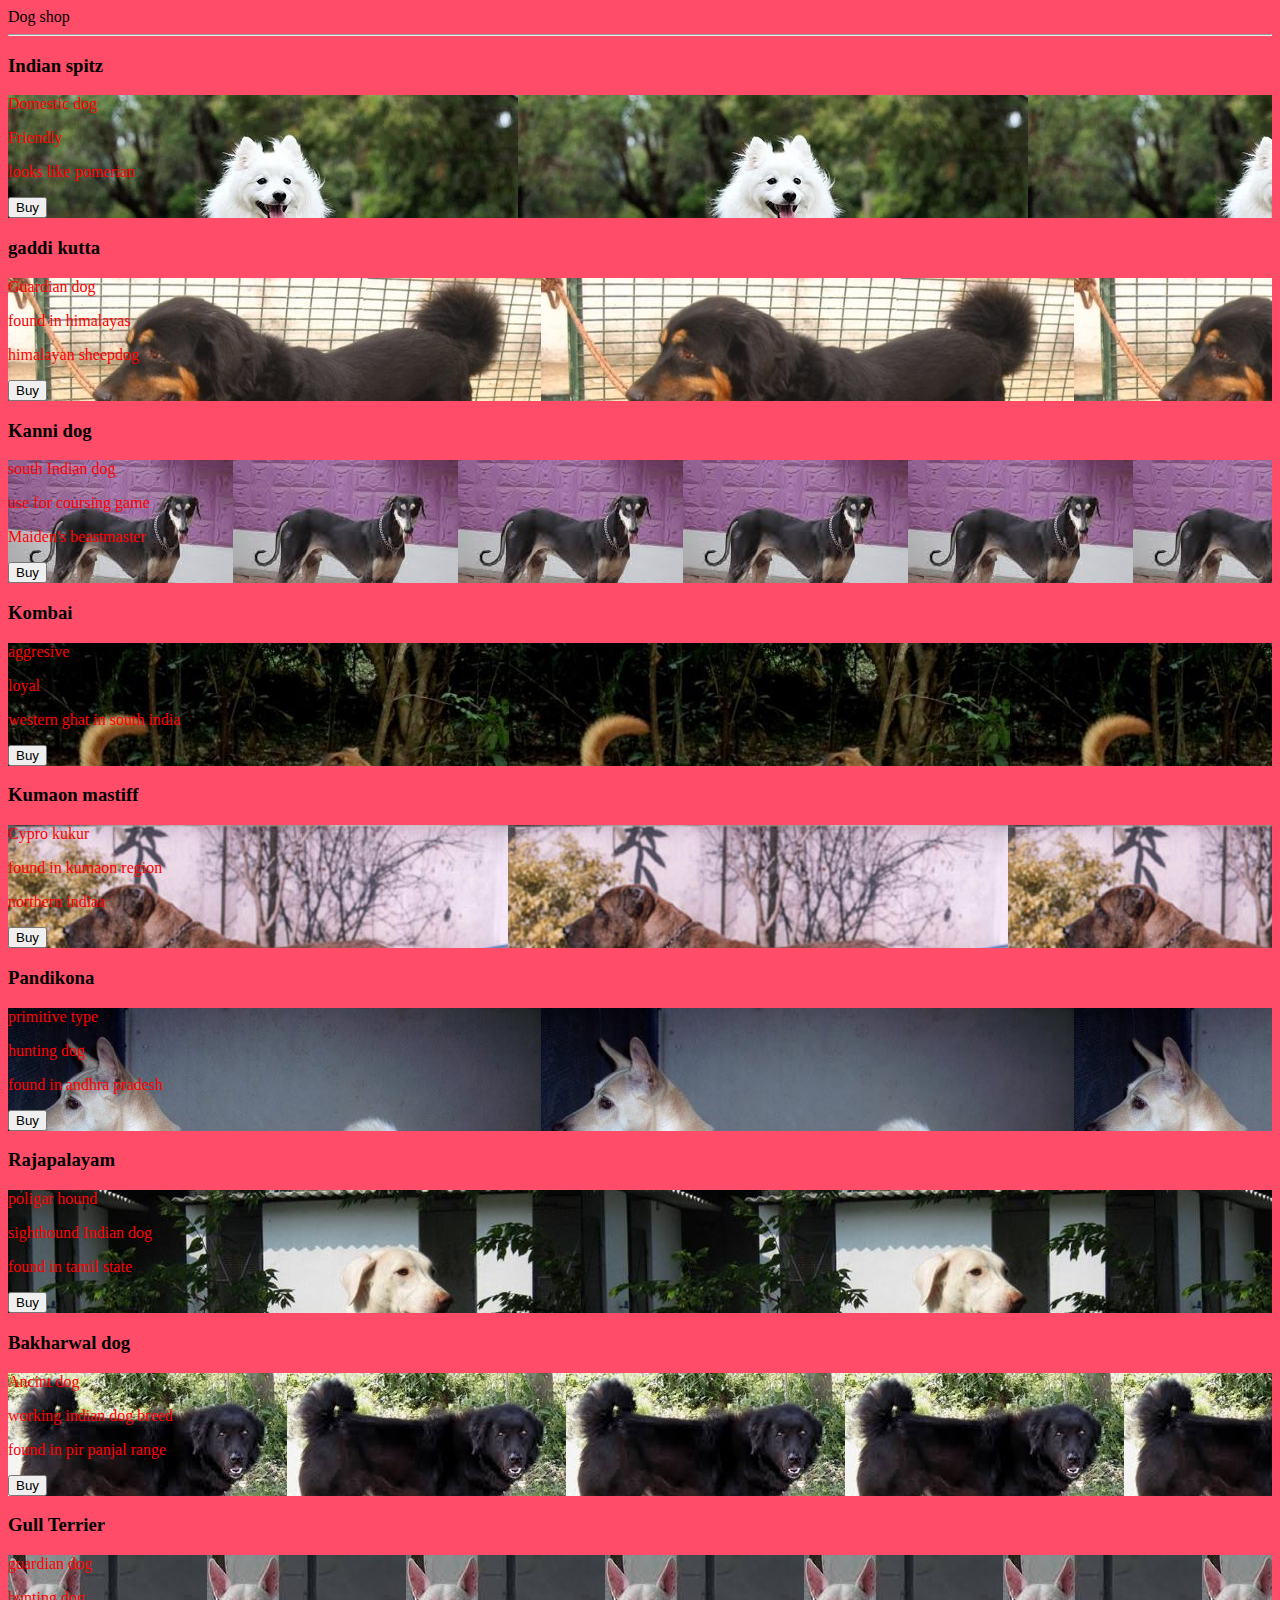
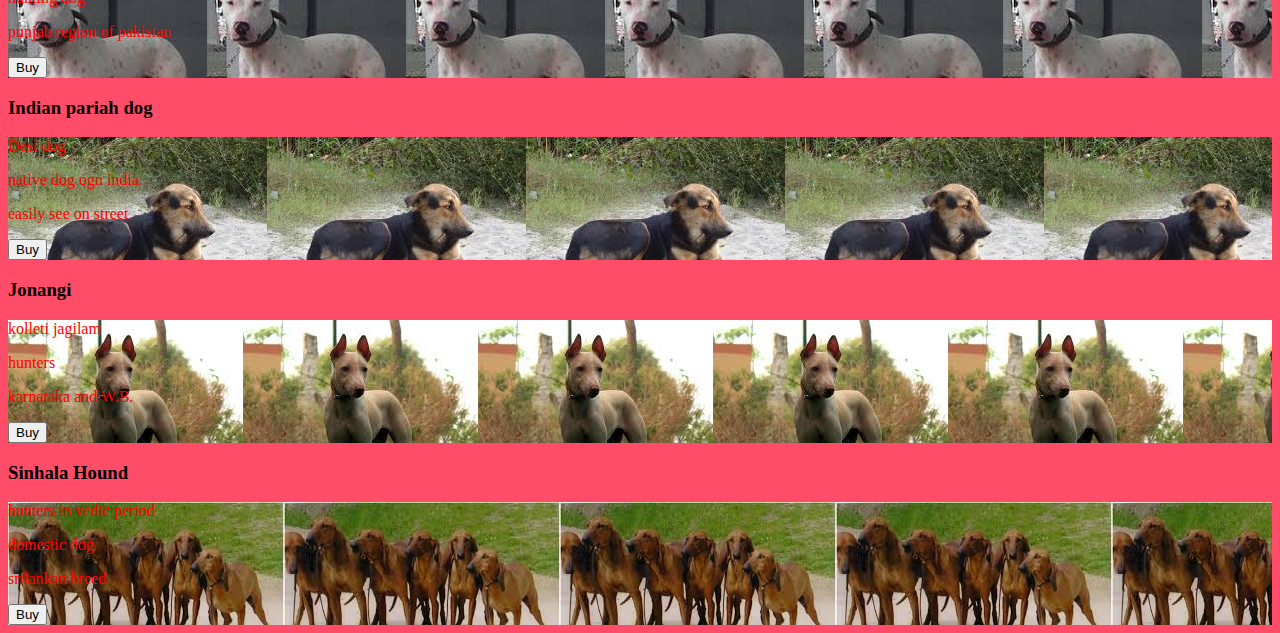
<file: doggseller/sell.html>
<!doctype html>
<html lang="en">
  <head>
    <title></title>
    <!-- Required meta tags -->
    <meta charset="utf-8">
    <meta name="viewport" content="width=device-width, initial-scale=1, shrink-to-fit=no">

    <!-- Bootstrap CSS -->
    <link rel="stylesheet" href="https://maxcdn.bootstrapcdn.com/bootstrap/4.0.0-beta.2/css/bootstrap.min.css" integrity="sha384-PsH8R72JQ3SOdhVi3uxftmaW6Vc51MKb0q5P2rRUpPvrszuE4W1povHYgTpBfshb" crossorigin="anonymous">
<style>
body{
background-color: #ff4C68;
}
#he{
  text-align: center;
  align-items: center;
}

.p{
background-image: url("peti/1.jpg");
}
.q{
background-image: url("peti/Gaddi-Kutta.jpg")
}
.r{
background-image: url("peti/Kanni-Dog.png")
}
.s{
background-image: url("peti/Kombai.jpg")
}
.t{
background-image: url("peti/kumaon-mastiff.jpg")
}
.u{
background-image: url("peti/Pandikona.jpg")
}
.v{
background-image: url("peti/Rajapalayam.jpg")
}
.w{
background-image: url("peti/Bakharwal dog.jpg")
}
.x{
background-image: url("peti/Gull Terrier.jpg")
}
.y{
background-image: url("peti/Indian pariah dog.jpg")
}
.z{
background-image: url("peti/Jonangi.jpg")
}
.a{
background-image: url("peti/Sinhala Hound.jpg")
}
</style>
  </head>
  <body>
    <div class="container-fluid">
      <div class="navbar-brand container-fluid bg-dark text-white text-center">Dog shop</div>
      <hr>
    <div class="row"id="1">
      <div class="pricing-coloumn col-lg-4 col-md-6">
    <div class="card">
        <div class="card-header">
            <h3>Indian spitz</h3>
            </div>
             <div class="card-body p">
               <p style="color:red">Domestic dog</p>
               <p style="color:red">Friendly</p>
               <p style="color:red">looks like pomerian</p>
               <a href="sell.html"><button type="button"class="btn btn-primary btn-lg btn-block">Buy</button></a>
</div>
        </div>
      </div>

        <div class="pricing-coloumn col-lg-4 col-md-6">
    <div class="card">
        <div class="card-header">
            <h3>gaddi kutta</h3>
            </div>
             <div class="card-body q">
               <p style="color:red">Guardian dog<p>
               <p style="color:red">found in himalayas</p>
               <P style="color:red">himalayan sheepdog</p>
              <a href="sell.html"> <button type="button"class="btn btn-primary btn-lg btn-block">Buy</button></a>
            </div>
        </div></div>


    <div class="pricing-coloumn col-lg-4 col-md-6">
  <div class="card">
      <div class="card-header"><h3>Kanni dog</h3>
         </div>
           <div class="card-body r">
                 <p style="color:red">south Indian dog</p>
                 <p style="color:red">use for coursing game</p>
                 <p style="color:red">Maiden's beastmaster</p>

                 <a href="sell.html"><button type="button"class="btn btn-primary btn-lg btn-block">Buy</button></a>

          </div></div>
      </div>
          <div class="pricing-coloumn col-lg-4 col-md-6">
      <div class="card">
          <div class="card-header">
              <h3>Kombai</h3>
              </div>
               <div class="card-body s">
                 <p style="color:red">aggresive </p>
                 <p style="color:red">loyal<p>
                 <p style="color:red">western ghat in south india</p>
                 <a href="sell.html"><button type="button"class="btn btn-primary btn-lg btn-block">Buy</button></a>
  </div>
          </div>
        </div>

          <div class="pricing-coloumn col-lg-4 col-md-6">
      <div class="card">
          <div class="card-header">
              <h3>Kumaon mastiff</h3>
              </div>
               <div class="card-body t">
                 <p style="color:red">Cypro kukur</p>
                 <p style="color:red">found in kumaon region</p>
                 <P style="color:red">northern indiaa</p>
                <a href="sell.html"> <button type="button"class="btn btn-primary btn-lg btn-block">Buy</button></a>
              </div>
          </div></div>


      <div class="pricing-coloumn col-lg-4 col-md-6">
    <div class="card">
        <div class="card-header"><h3>Pandikona</h3>
           </div>
             <div class="card-body u">
                   <p style="color:red">primitive type</p>
                   <p style="color:red">hunting dog</p>
                   <p style="color:red">found in andhra pradesh</p>
               <a href="sell.html"><button type="button"class="btn btn-primary btn-lg btn-block">Buy</button></a>

            </div></div>
        </div>
              <div class="pricing-coloumn col-lg-4 col-md-6">
        <div class="card">
            <div class="card-header">
                <h3>Rajapalayam</h3>
                </div>
                 <div class="card-body v">
                   <p style="color:red">poligar hound</p>
                   <p style="color:red">sighthound Indian dog<p>
                   <p style="color:red">found in tamil state</p>
                   <a href="sell.html"><button type="button"class="btn btn-primary btn-lg btn-block">Buy</button></a>
    </div>
            </div>
          </div>

            <div class="pricing-coloumn col-lg-4 col-md-6">
        <div class="card">
            <div class="card-header">
                <h3>Bakharwal dog</h3>
                </div>
                 <div class="card-body w">
                   <p style="color:red">Ancint dog</p>
                   <p style="color:red">working indian dog breed</p>
                   <p style="color:red"> found in pir panjal range</p>
                  <a href="sell.html"> <button type="button"class="btn btn-primary btn-lg btn-block">Buy</button></a>
                </div>
            </div></div>


        <div class="pricing-coloumn col-lg-4 col-md-6">
      <div class="card">
          <div class="card-header"><h3>Gull Terrier</h3>
             </div>
               <div class="card-body x">
                     <p style="color:red">guardian dog</p>
                     <p style="color:red">hunting dog</p>
                     <p style="color:red">punjab region of pakistan</p>
              <a href="sell.html"><button type="button"class="btn btn-primary btn-lg btn-block">Buy</button></a>

              </div></div>
          </div>
            <div class="pricing-coloumn col-lg-4 col-md-6">
          <div class="card">
              <div class="card-header">
                  <h3>Indian pariah dog</h3>
                  </div>
                   <div class="card-body y">
                     <p style="color:red">Desi dog</p>
                     <p style="color:red">native dog ogn india<p>
                     <p style="color:red">easily see on street</p>
                     <a href="sell.html"><button type="button"class="btn btn-primary btn-lg btn-block">Buy</button></a>
      </div>
              </div>
            </div>

              <div class="pricing-coloumn col-lg-4 col-md-6">
          <div class="card">
              <div class="card-header">
                  <h3>Jonangi</h3>
                  </div>
                   <div class="card-body z">
                     <p style="color:red">kolleti jagilam</p>
                     <p style="color:red">hunters</p>
                     <P style="color:red">karnataka and W.B.</p>
                    <a href="sell.html"> <button type="button"class="btn btn-primary btn-lg btn-block">Buy</button></a>
                  </div>
              </div></div>


          <div class="pricing-coloumn col-lg-4 col-md-6">
        <div class="card">
            <div class="card-header"><h3>Sinhala Hound</h3>
               </div>
                 <div class="card-body a">
                       <p style="color:red">hunters in vedic period</p>
                       <p style="color:red">domestic dog</p>
                       <p style="color:red">srilankan breed</p>
        <a href="sell.html"><button type="button"class="btn btn-primary btn-lg btn-block">Buy</button></a>

                </div></div>
            </div></div>

    <!-- Optional JavaScript -->
    <!-- jQuery first, then Popper.js, then Bootstrap JS -->
    <script src="https://code.jquery.com/jquery-3.2.1.slim.min.js" integrity="sha384-KJ3o2DKtIkvYIK3UENzmM7KCkRr/rE9/Qpg6aAZGJwFDMVNA/GpGFF93hXpG5KkN" crossorigin="anonymous"></script>
    <script src="https://cdnjs.cloudflare.com/ajax/libs/popper.js/1.12.3/umd/popper.min.js" integrity="sha384-vFJXuSJphROIrBnz7yo7oB41mKfc8JzQZiCq4NCceLEaO4IHwicKwpJf9c9IpFgh" crossorigin="anonymous"></script>
    <script src="https://maxcdn.bootstrapcdn.com/bootstrap/4.0.0-beta.2/js/bootstrap.min.js" integrity="sha384-alpBpkh1PFOepccYVYDB4do5UnbKysX5WZXm3XxPqe5iKTfUKjNkCk9SaVuEZflJ" crossorigin="anonymous"></script>
  </body>
</html>
</file>
<file: keyBoard-master/style.css>
body{
    background-color: rgb(126, 160, 158);
    animation-name: bg;
    
}

textarea{
    color: brown;
    font-size: 1.6em;
    height: 5em;
    width:72%;
    margin-left: 13.8%;
    margin-right: auto;
    margin-top: 1em;
    border: 2px solid black;
    border-radius: 1em;
    text-align: left;
    resize: none;
    text-indent: 10px;
}
.container{
    
    width: 87em;
    height: 43em;
    background-color: black;
    border: 1px solid black;
    border-radius: 1.3em;
    margin: 3em auto;
}
.innerContainer{
    background-color: black;
    max-width: 98%;
    margin: 0.8em auto;
    border: 1px solid black;
    border-radius: 1em;
}
.row1, .row2, .row3, .row4, .row5, .row6{
    display: inline-flex;
    vertical-align: middle;
    justify-content: center;
    margin: auto;
    width: 100%;
    border: 1px solid black;
    padding: 2px;
    height: auto;
}

.fn{
    width: 4em;
    height: 1.8em;
    color: rgb(126, 8, 194);
    margin-left: 1px;
    margin-right:1px;
    margin-top: 2px;
    background-color: black;
    border: 2px solid rgb(126, 8, 194);
    border-radius: 0.3em;
    cursor: all-scroll;
}
#diff{
    width: 3em;
}
.btn{
    width: 4em;
    height: 4em;
    color: rgb(126, 8, 194);
    margin-left: 1px;
    margin-right:1px;
    margin-top: 2px;
    background-color: black;
    border: 2px solid rgb(126, 8, 194);
    border-radius: 0.3em;
    padding: 5px 5px;
    cursor: all-scroll;
}
.fn:active{
    border: 2px solid rgb(67, 0, 105);
}
.fn:hover{
    background-color: rgb(29, 25, 25);
}
.btn:active{
    border: 2px solid rgb(67, 0, 105);
}
.btn:hover{
    background-color: rgb(29, 25, 25);
}
.btn.new{
    height: 2em;
}
.arrow{
    display: grid;
}
.touchPad {
    width: 20em;
    height: 13em;
    background-color: black;
    border: 1px solid rgb(126, 8, 194);
    border-radius: 10px;
    margin: auto;
    margin-top: 2em;
    
}
.tpButton{
    width: 100%;
    height: 100%;
    background-color: black;
    border: 2px solid rgb(126, 8, 194);
    border-radius: 10px;
    cursor: all-scroll;
}
.tpButton:active{
    border: 2px solid rgb(67, 0, 105);
}
.tpButton:hover{
    background-color: rgb(29, 25, 25);
}
</file>
<file: doggseller/css/styles.css>
#title{
  background-color: #ff4C68;

}
h1{
  font-family:"montserrat-black";
  line-height: 1.5;
  font-style: bold;
  color: white;
  padding-top: 3rem;

}
.title-image{

max-width:60%;
margin-top: 2rem;
margin-right: 0rem;
margin-bottom: 5rem;
margin-left: 0rem;
}
#divc{
  padding: 2% 6% 2%;
}
#bbtn{
   padding: 10px 2rem 10px;
  margin-left: 0rem;
  margin-top: 2rem;
}

#div-part2{
  padding: 2% 10% 2%;
  background-color: #fff;
  margin-left: 2rem;
  text-align: center;
  color: #ff4C68;
  margin-top: 2rem;
  margin: 2rem;
}
.testimonial-image{
  border-radius: 50%;
  image-resolution: 10*10;
  width: 10%;
  height: auto;
  border: 1px solid #fff;

}
.carousel-item{
  padding: 7% 15%;
}
#testimonials{
background-color: #ff4C68;
padding: 2rem 9rem 4rem;
text-align: center;
align-items: center;
  }
  /*h2{
    color: #fff;
    padding:0px;
  }*/
#press{
text-align: center;
background-color: #ff4C68;
padding: 20px 20px 50px;
}
#pricing{
  padding: 100px
}
.pricing-coloumn{
  padding: 3% 2%;
  text-align: center;
}
#cta{
  background-color: #ff4C68;
  color:#fff;
  padding: 7% 15%;
  text-align: center;

}
.cta-heading{
  font-family:"monospace-black";
  font-size: 3.5rem;
  line-height: 1.5;

}
footer{
  padding: 7% 15%;

}
</file>
